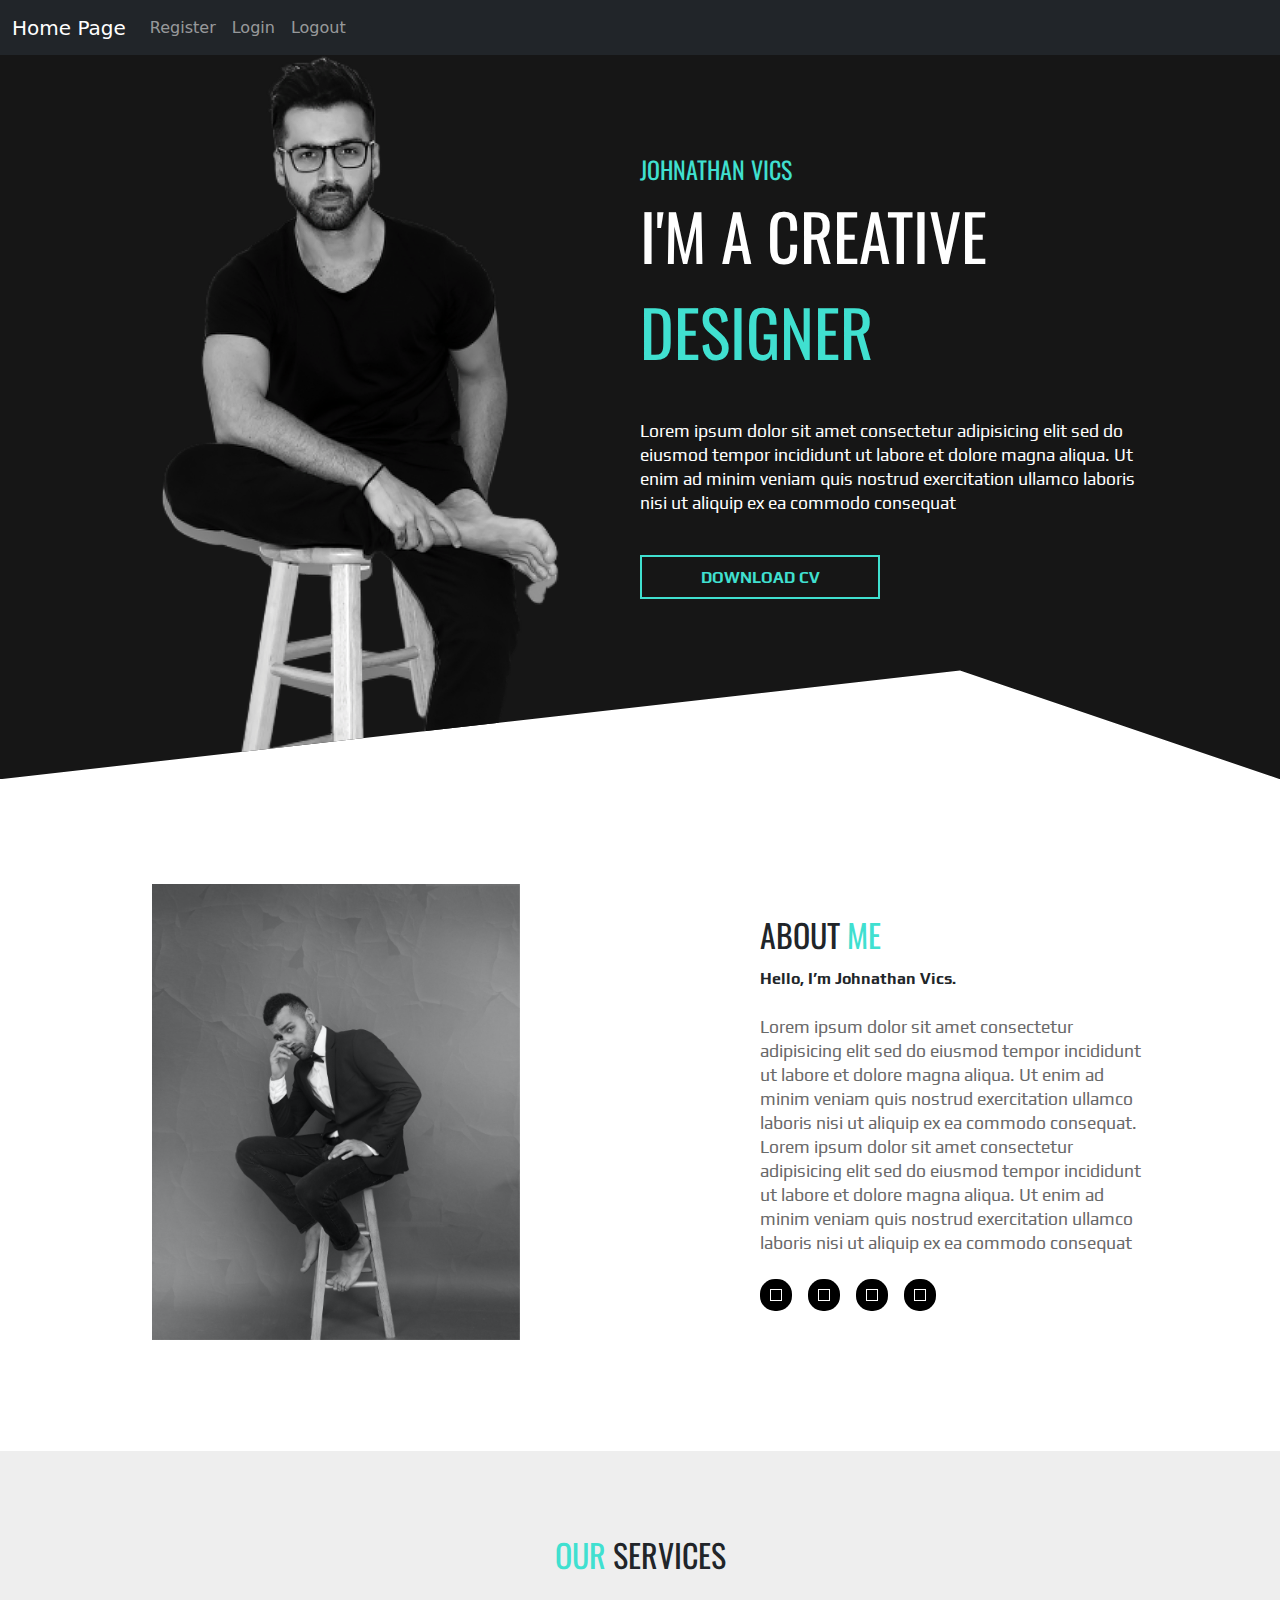
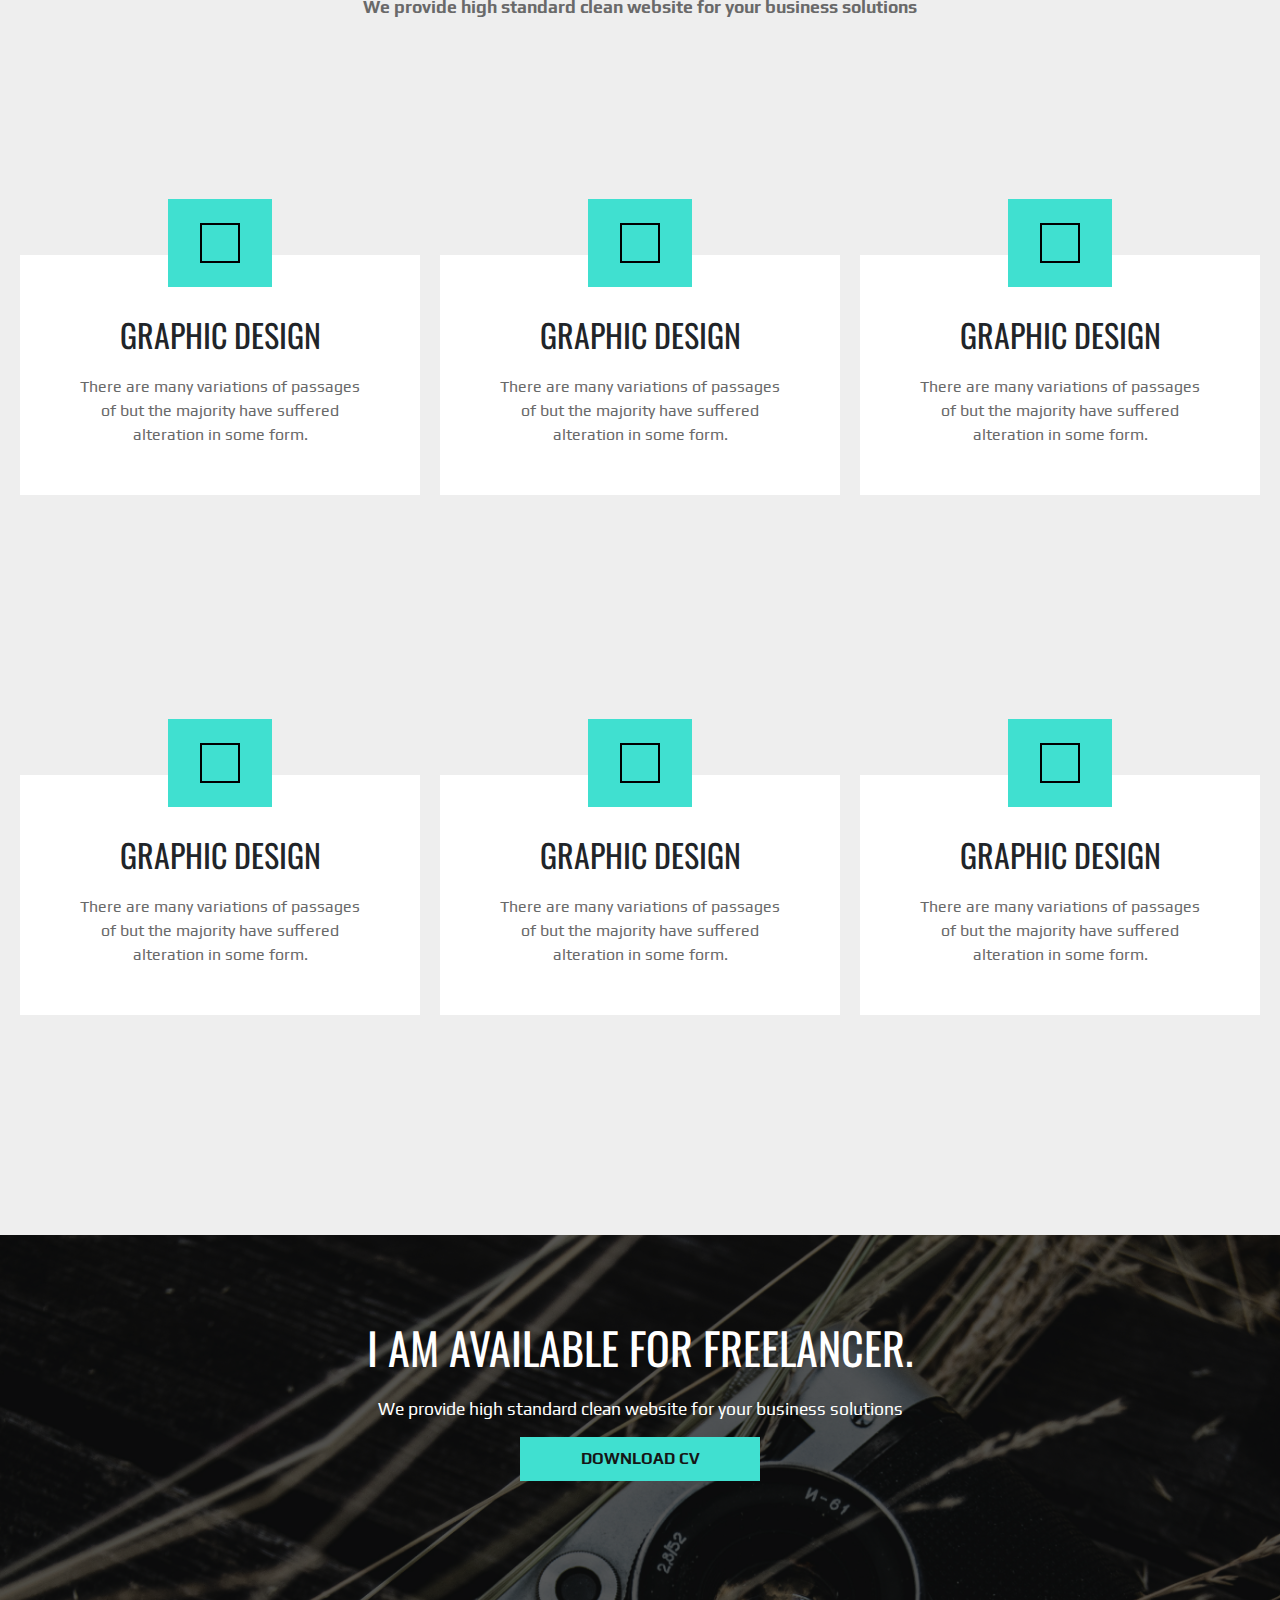
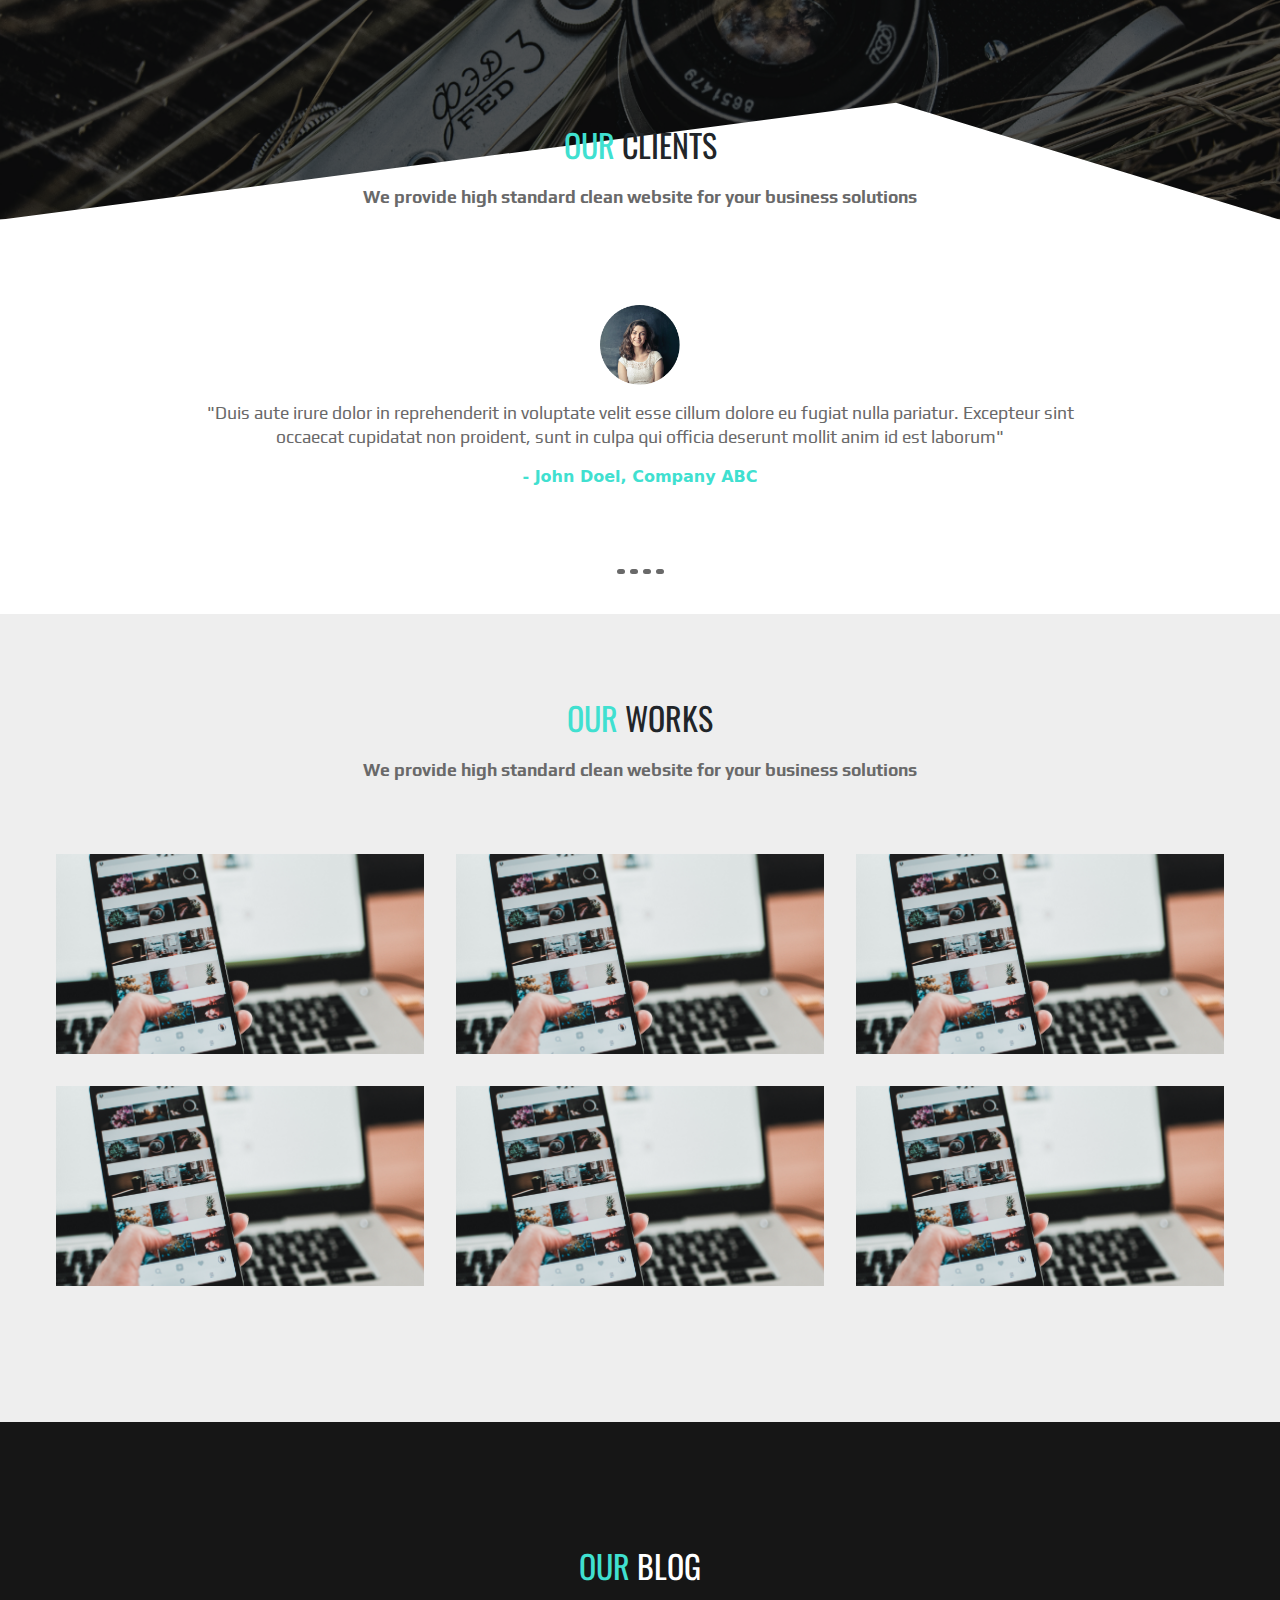
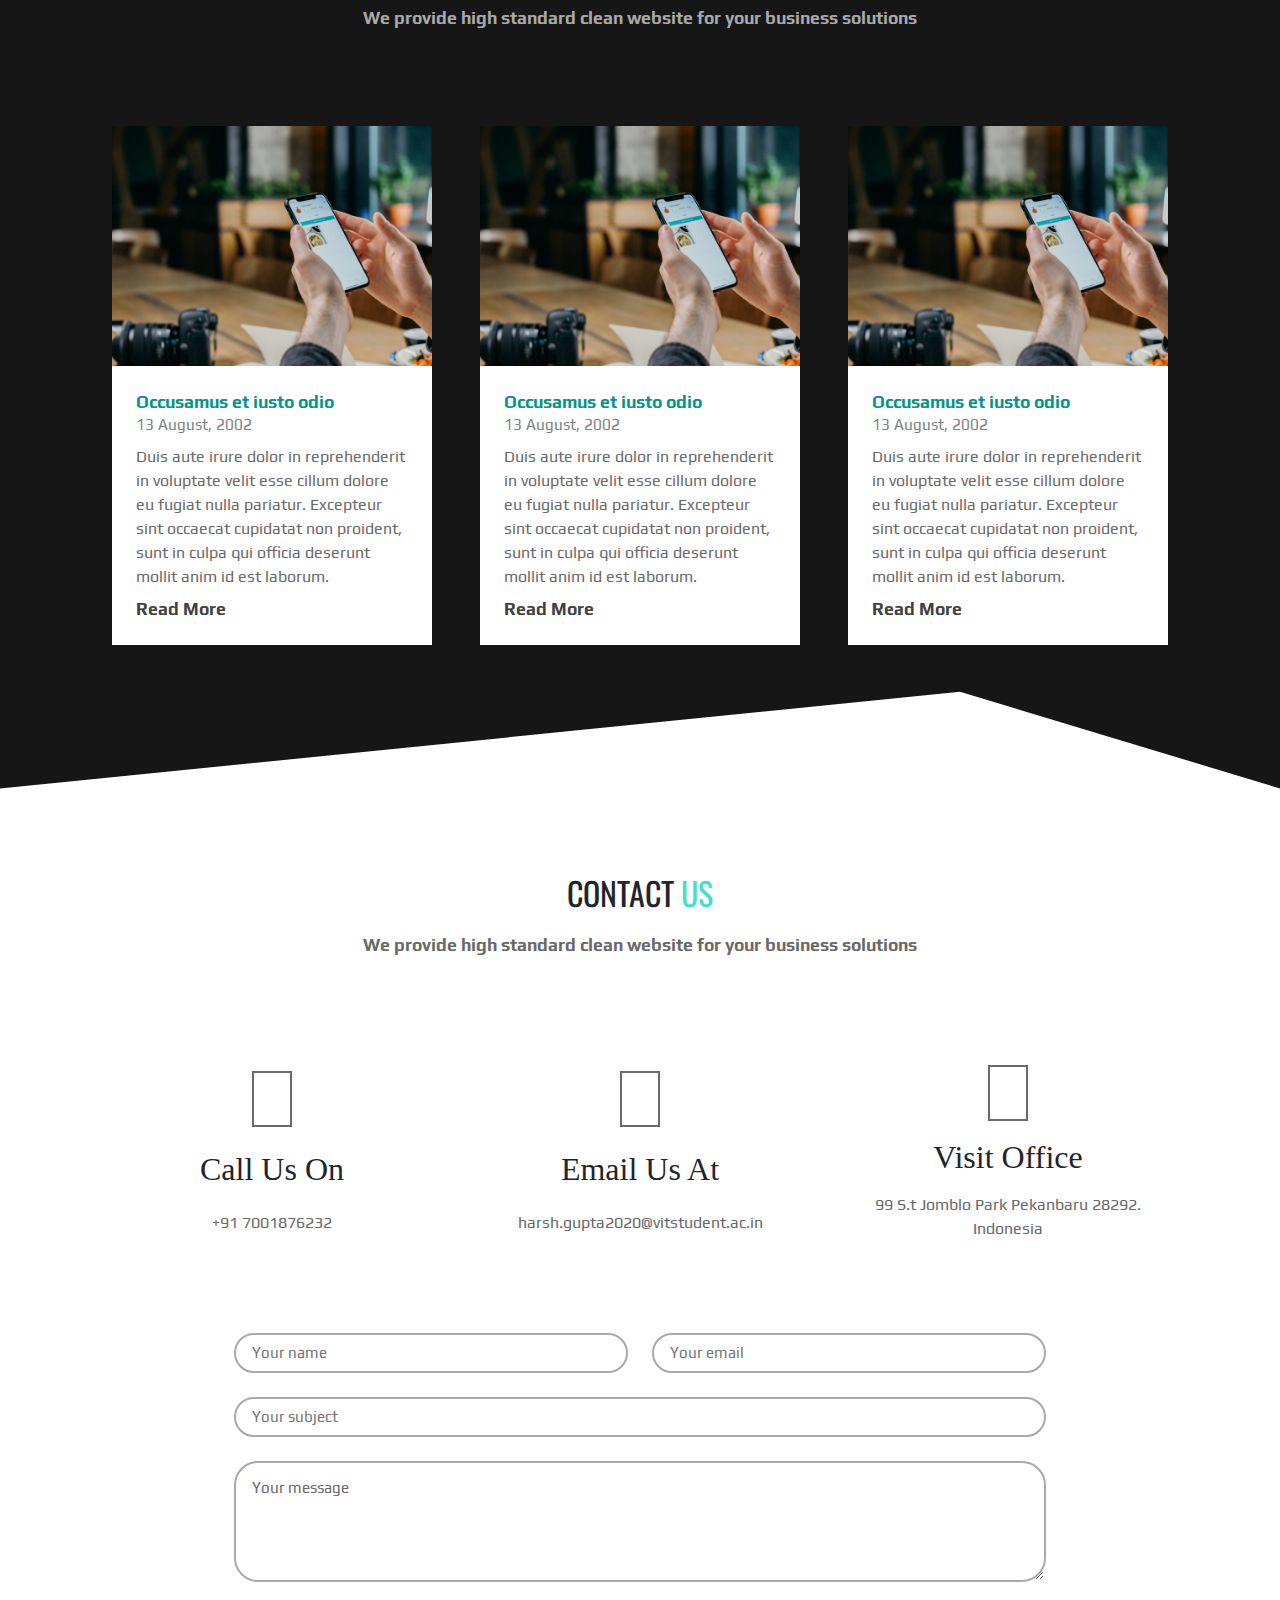
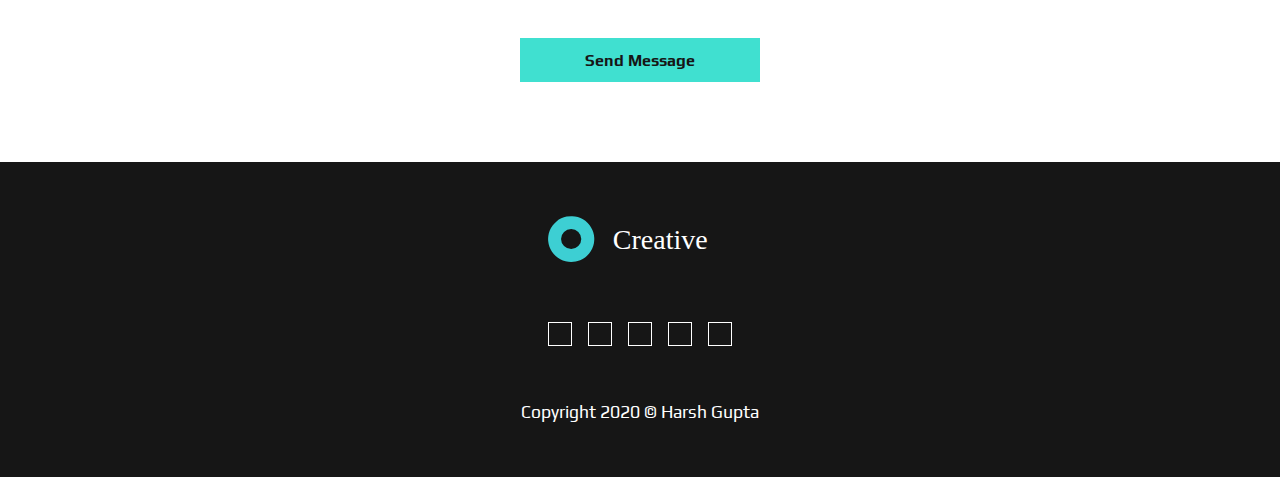
<file: index.html>
<!DOCTYPE html>
<html lang="en">

<head>
    <meta charset="UTF-8">
    <meta http-equiv="X-UA-Compatible" content="IE=edge">
    <meta name="viewport" content="width=device-width, initial-scale=1.0">
    <title>Home</title>

    <script src="https://cdn.jsdelivr.net/npm/bootstrap@5.2.0/dist/js/bootstrap.bundle.min.js"
        integrity="sha384-A3rJD856KowSb7dwlZdYEkO39Gagi7vIsF0jrRAoQmDKKtQBHUuLZ9AsSv4jD4Xa"
        crossorigin="anonymous"> defer</script>

    <link rel="stylesheet" href="https://cdnjs.cloudflare.com/ajax/libs/font-awesome/4.7.0/css/font-awesome.min.css">
    <link rel="preconnect" href="https://fonts.googleapis.com">
    <link rel="preconnect" href="https://fonts.gstatic.com" crossorigin>
    <link
        href="https://fonts.googleapis.com/css2?family=Cardo:ital,wght@0,400;0,700;1,400&family=Oswald:wght@200;300;400;500;600;700&family=Play:wght@400;700&family=Roboto:ital,wght@0,100;0,300;0,400;0,700;0,900;1,100;1,300;1,400;1,500;1,700;1,900&display=swap"
        rel="stylesheet">

    <link rel="stylesheet" href="style.css">
    <link rel="stylesheet" href="navbar.css">
</head>

<body>
    <nav class="navbar navbar-expand-lg navbar-dark bg-dark">
        <div class="container-fluid">
            <a class="navbar-brand" href="index.html">Home Page</a>
            <button class="navbar-toggler" type="button" data-bs-toggle="collapse"
                data-bs-target="#navbarSupportedContent" aria-controls="navbarSupportedContent" aria-expanded="false"
                aria-label="Toggle navigation">
                <span class="navbar-toggler-icon"></span>
            </button>
            <div class="collapse navbar-collapse" id="navbarSupportedContent">
                <ul class="navbar-nav me-auto mb-2 mb-lg-0">
                    <li class="nav-item">
                        <a class="nav-link" href="register.html">Register</a>
                    </li>
                    <li class="nav-item">
                        <a class="nav-link" href="login.html">Login</a>
                    </li>
                    <li class="nav-item">
                        <a class="nav-link" href="logout.html">Logout</a>
                    </li>
                </ul>
            </div>
        </div>
    </nav>

    <section class="main">
        <div class="brand-img">
            <img src="./images/man.png" alt="">
        </div>
        <div class="main-content">
            <h2>Johnathan Vics</h2>
            <h1>I'm a Creative <span>Designer</span></h1>
            <p>Lorem ipsum dolor sit amet consectetur adipisicing elit sed do eiusmod tempor incididunt ut labore et
                dolore magna aliqua. Ut enim ad minim veniam quis nostrud exercitation ullamco laboris nisi ut
                aliquip
                ex ea commodo consequat</p>
            <button>DOWNLOAD CV</button>
        </div>
    </section>

    <section class="about">
        <div class="about-img">
            <img src="./images/man-2.png" alt="">
        </div>
        <div class="about-content">
            <h1>About <span>Me</span></h1>
            <div>Hello, I’m Johnathan Vics.</div>
            <p>Lorem ipsum dolor sit amet consectetur adipisicing elit sed do eiusmod tempor incididunt ut labore et
                dolore magna aliqua. Ut enim ad minim veniam quis nostrud exercitation ullamco laboris nisi ut
                aliquip
                ex ea commodo consequat. Lorem ipsum dolor sit amet consectetur adipisicing elit sed do eiusmod
                tempor
                incididunt ut labore et dolore magna aliqua. Ut enim ad minim veniam quis nostrud exercitation
                ullamco
                laboris nisi ut aliquip ex ea commodo consequat</p>
            <div class="icons">
                <div class="round-icon">
                    <div class="square"></div>
                </div>
                <div class="round-icon">
                    <div class="square"></div>
                </div>
                <div class="round-icon">
                    <div class="square"></div>
                </div>
                <div class="round-icon">
                    <div class="square"></div>
                </div>
            </div>
        </div>
    </section>

    <section class="services">
        <h1><span>Our </span>Services</h1>
        <div class="subheading">We provide high standard clean website for your business solutions</div>
        <div class="cards">
            <div class="card">
                <div class="card-square">
                    <div class="inner-square"></div>
                </div>
                <h1>Graphic Design</h1>
                <p>There are many variations of passages of but the majority have suffered alteration in some form.
                </p>
            </div>
            <div class="card">
                <div class="card-square">
                    <div class="inner-square"></div>
                </div>
                <h1>Graphic Design</h1>
                <p>There are many variations of passages of but the majority have suffered alteration in some form.
                </p>
            </div>
            <div class="card">
                <div class="card-square">
                    <div class="inner-square"></div>
                </div>
                <h1>Graphic Design</h1>
                <p>There are many variations of passages of but the majority have suffered alteration in some form.
                </p>
            </div>
            <div class="card">
                <div class="card-square">
                    <div class="inner-square"></div>
                </div>
                <h1>Graphic Design</h1>
                <p>There are many variations of passages of but the majority have suffered alteration in some form.
                </p>
            </div>
            <div class="card">
                <div class="card-square">
                    <div class="inner-square"></div>
                </div>
                <h1>Graphic Design</h1>
                <p>There are many variations of passages of but the majority have suffered alteration in some form.
                </p>
            </div>
            <div class="card">
                <div class="card-square">
                    <div class="inner-square"></div>
                </div>
                <h1>Graphic Design</h1>
                <p>There are many variations of passages of but the majority have suffered alteration in some form.
                </p>
            </div>
        </div>
    </section>

    <section class="freelancer">
        <h1>I Am Available For Freelancer.</h1>
        <div class="subheading">We provide high standard clean website for your business solutions</div
            class="subheading">
        <button>DOWNLOAD CV</button>
    </section>

    <section class="client-section">
        <h1><span>Our</span> Clients</h1>
        <div class="subheading">We provide high standard clean website for your business solutions</div>
        <div class="clients">
            <div class="client" id="client1">
                <div class="client-logo"></div>
                <div class="subheading">"Duis aute irure dolor in reprehenderit in voluptate velit esse cillum
                    dolore eu
                    fugiat nulla
                    pariatur. Excepteur sint occaecat cupidatat non proident, sunt in culpa qui officia deserunt
                    mollit anim id est laborum"</div>
                <div class="author">
                    - John Doel, Company ABC
                </div>
            </div>
            <div class="client" id="client2">
                <div class="client-logo"></div>
                <div class="subheading">"Duis aute irure dolor in reprehenderit in voluptate velit esse cillum
                    dolore eu
                    fugiat nulla
                    pariatur. Excepteur sint occaecat cupidatat non proident, sunt in culpa qui officia deserunt
                    mollit anim id est laborum"</div>
                <div class="author">
                    - John Doel, Company ABC
                </div>
            </div>
            <div class="client" id="client3">
                <div class="client-logo"></div>
                <div class="subheading">"Duis aute irure dolor in reprehenderit in voluptate velit esse cillum
                    dolore eu
                    fugiat nulla
                    pariatur. Excepteur sint occaecat cupidatat non proident, sunt in culpa qui officia deserunt
                    mollit anim id est laborum"</div>
                <div class="author">
                    - John Doel, Company ABC
                </div>
            </div>
            <div class="client" id="client4">
                <div class="client-logo"></div>
                <div class="subheading">"Duis aute irure dolor in reprehenderit in voluptate velit esse cillum
                    dolore eu
                    fugiat nulla
                    pariatur. Excepteur sint occaecat cupidatat non proident, sunt in culpa qui officia deserunt
                    mollit anim id est laborum"</div>
                <div class="author">
                    - John Doel, Company ABC
                </div>
            </div>
        </div>
        <div class="dots">
            <a href="#client1" class="dot"></a>
            <a href="#client2" class="dot"></a>
            <a href="#client3" class="dot"></a>
            <a href="#client4" class="dot"></a>
        </div>
    </section>

    <section class="works">
        <h1><span>Our </span>Works</h1>
        <div class="subheading">We provide high standard clean website for your business solutions</div>
        <div class="images">
            <div class="image">
                <div class="overlay">Category<div style="color: turquoise;">Web Development</div>
                </div>
            </div>
            <div class="image">
                <div class="overlay">Category<div style="color: turquoise;">Web Development</div>
                </div>
            </div>
            <div class="image">
                <div class="overlay">Category<div style="color: turquoise;">Web Development</div>
                </div>
            </div>
            <div class="image">
                <div class="overlay">Category<div style="color: turquoise;">Web Development</div>
                </div>
            </div>
            <div class="image">
                <div class="overlay">Category<div style="color: turquoise;">Web Development</div>
                </div>
            </div>
            <div class="image">
                <div class="overlay">Category<div style="color: turquoise;">Web Development</div>
                </div>
            </div>
        </div>
    </section>

    <section class="blog">
        <h1 style="color: white;"><span>Our</span> Blog</h1>
        <div class="subheading">We provide high standard clean website for your business solutions</div>
        <div class="blog-cards">
            <div class="blog-card">
                <div class="card-img"></div>
                <div class="card-content">
                    <div class="title">Occusamus et iusto odio</div>
                    <div class="date">13 August, 2002</div>
                    <p>Duis aute irure dolor in reprehenderit in voluptate velit esse cillum dolore eu fugiat nulla
                        pariatur. Excepteur sint occaecat cupidatat non proident, sunt in culpa qui officia deserunt
                        mollit anim id est laborum.</p>
                    <div class="read-more">Read More</div>
                </div>
            </div>
            <div class="blog-card">
                <div class="card-img"></div>
                <div class="card-content">
                    <div class="title">Occusamus et iusto odio</div>
                    <div class="date">13 August, 2002</div>
                    <p>Duis aute irure dolor in reprehenderit in voluptate velit esse cillum dolore eu fugiat nulla
                        pariatur. Excepteur sint occaecat cupidatat non proident, sunt in culpa qui officia deserunt
                        mollit anim id est laborum.</p>
                    <div class="read-more">Read More</div>
                </div>
            </div>
            <div class="blog-card">
                <div class="card-img"></div>
                <div class="card-content">
                    <div class="title">Occusamus et iusto odio</div>
                    <div class="date">13 August, 2002</div>
                    <p>Duis aute irure dolor in reprehenderit in voluptate velit esse cillum dolore eu fugiat nulla
                        pariatur. Excepteur sint occaecat cupidatat non proident, sunt in culpa qui officia deserunt
                        mollit anim id est laborum.</p>
                    <div class="read-more">Read More</div>
                </div>
            </div>
        </div>
    </section>

    <section class="contact">
        <h1>Contact <span>Us</span></h1>
        <div class="subheading">We provide high standard clean website for your business solutions</div>
        <div class="contact-cards">
            <div class="contact-card">
                <div class="contact-square"></div>
                <h1>Call Us On</h1>
                <div class="contact-info">+91 7001876232</div>
            </div>
            <div class="contact-card">
                <div class="contact-square"></div>
                <h1>Email Us At</h1>
                <div class="contact-info">harsh.gupta2020@vitstudent.ac.in</div>
            </div>
            <div class="contact-card">
                <div class="contact-square"></div>
                <h1>Visit Office</h1>
                <div class="contact-info">99 S.t Jomblo Park Pekanbaru 28292. Indonesia</div>
            </div>
        </div>
        <div class="fields">
            <input type="text" class="contact-field" placeholder="Your name">
            <input type="email" class="contact-field" placeholder="Your email">
            <input type="text" class="contact-field" placeholder="Your subject">
            <textarea name="" id="message" cols="30" rows="5">Your message</textarea>
        </div>

        <button>Send Message</button>
    </section>

    <footer>
        <div class="logo"><img src="./images/logo.svg" alt=""></div>
        <div class="squares">
            <div class="footer-square"></div>
            <div class="footer-square"></div>
            <div class="footer-square"></div>
            <div class="footer-square"></div>
            <div class="footer-square"></div>
        </div>
        <div class="copy">Copyright 2020 &copy; Harsh Gupta</div>
    </footer>


</body>

</html>
</file>
<file: style.css>
* {
  padding: 0;
  margin: 0;
  box-sizing: border-box;
  -webkit-tap-highlight-color: transparent;
}

h1,
h2,
h3,
h4,
h5,
h6 {
  font-family: "Oswald", sans-serif;
  text-transform: uppercase;
  font-weight: normal;
}

span {
  color: turquoise;
}

.main {
  display: grid;
  grid-template-columns: repeat(2, 1fr);
  background-color: #161616;
  position: relative;
  bottom: 1px;

  clip-path: polygon(50% 0%, 100% 0%, 100% 100%, 75% 85%, 0% 100%, 0% 0%);
}

.brand-img {
  display: flex;
  justify-content: flex-end;
  margin-right: 5rem;
}

.brand-img img {
  width: 25rem;
}

.main-content {
  width: 80%;
  color: white;
  display: flex;
  flex-direction: column;
  justify-content: flex-start;
  padding-top: 15%;
}

.main-content h2 {
  color: turquoise;
  font-size: 1.5rem;
}

.main-content h1 {
  font-size: 4rem;
}

.main-content p {
  padding: 2.5rem 0;
  font-family: "Play", sans-serif;
  font-size: 1.1rem;
  line-height: 1.5rem;
}

.main-content button {
  width: 15rem;
  height: 2.75rem;

  border: 2px solid turquoise;
  outline: none;
  background-color: transparent;
  color: turquoise;
  font-family: "Play", sans-serif;
  font-size: 1rem;
  font-weight: bold;
  cursor: pointer;

  transition: 0.35s ease-in-out;
}

.main-content button:hover {
  background-color: turquoise;
  color: #161616;
}

@media screen and (max-width: 935px) {
  .main {
    grid-template-rows: repeat(2, 1fr);
    grid-template-columns: 1fr;
    padding-top: 2.5rem;

    clip-path: polygon(50% 0%, 100% 0%, 100% 100%, 75% 90%, 0% 100%, 0% 0%);
  }

  .brand-img {
    justify-content: center;
    margin: 0;
  }

  .brand-img img {
    width: 20rem;
  }

  .main-content {
    width: 100%;
    justify-content: center;
    align-items: center;
    padding: 1rem;
  }

  .main-content h1 {
    text-align: center;
  }

  .main-content p {
    text-align: center;
  }
}

@media screen and (max-width: 650px) {
  .main {
    clip-path: none;
  }
}

.about {
  display: grid;
  grid-template-columns: repeat(2, 1fr);
  grid-column-gap: 15rem;
  align-items: center;
  padding: 6.5rem 0;
}

.about-img {
  justify-self: end;
}

.about-img img {
  width: 23rem;
}

@media screen and (max-width: 375px) {
  .about-img img {
    width: 20rem;
  }
}

.about-content {
  justify-self: start;
  width: 75%;
}

.about-content > div {
  font-family: "Play", sans-serif;
  font-weight: bold;
  padding: 0.5rem 0;
}

.about-content p {
  font-family: "Play", sans-serif;
  font-size: 1.1rem;
  line-height: 1.5rem;
  color: dimgray;
  padding: 1rem 0;
}

.icons {
  display: flex;
}

.round-icon {
  width: 2rem;
  height: 2rem;
  margin-right: 1rem;
  border-radius: 15px;
  background-color: black;

  display: flex;
  justify-content: center;
  align-items: center;
  cursor: pointer;
  transition: 0.5s;
}

.square {
  width: 0.75rem;
  height: 0.75rem;
  border: 1.5px solid white;
}

.round-icon:hover {
  background-color: turquoise;
}

@media screen and (max-width: 990px) {
  .about {
    grid-template-rows: repeat(2, 1fr);
    grid-template-columns: 1fr;
  }

  .about-img {
    justify-self: center;
  }

  .about-content {
    justify-self: center;
  }
}

.services {
  background-color: #eeeeee;
  padding: 5rem 0;
}

.services > h1 {
  text-align: center;
}

.subheading {
  text-align: center;
  padding: 1rem 0;
  font-family: "Play", sans-serif;
  font-size: 1.1rem;
  line-height: 1.5rem;
  font-weight: bold;
  color: dimgray;
}

.card {
  width: 25rem;
  height: 15rem;
  background-color: white;
  display: flex;
  flex-direction: column;
  justify-content: center;
  text-align: center;
  align-items: center;

  cursor: pointer;
  transition: 0.5s;
}

.card h1 {
  position: relative;
  bottom: 2rem;
  transition: 0.5s;
}

.card p {
  padding: 1rem 3.5rem;
  font-family: "Play", sans-serif;
  font-size: 1rem;
  line-height: 1.5rem;
  color: dimgray;
  position: relative;
  bottom: 2rem;
  transition: 0.5s;
}

.card-square {
  width: 6.5rem;
  height: 6.5rem;
  background-color: turquoise;
  position: relative;
  bottom: 3.5rem;
  display: flex;
  justify-content: center;
  align-items: center;
}

.inner-square {
  width: 2.5rem;
  height: 2.5rem;
  border: 2px solid black;
}

.card:hover {
  background-color: black;
}

.card:hover h1 {
  color: white;
}

.card:hover p {
  color: darkgray;
}

.cards {
  display: flex;
  flex-wrap: wrap;
  justify-content: space-evenly;
  align-items: center;
  height: 45rem;
}

@media screen and (max-width: 1300px) {
  .cards {
    margin-top: 5rem;
    height: 65rem;
  }
}

@media screen and (max-width: 885px) {
  .cards {
    height: 130rem;
  }
}

.freelancer {
  position: relative;
  color: white;
  text-align: center;
  display: flex;
  flex-direction: column;
  align-items: center;
  padding: 5rem 0;
}

.freelancer::before {
  content: "";
  position: absolute;
  top: 0;
  left: 0;
  background: url("./images/camera.png") center center/cover;
  width: 100%;
  height: 65vh;
  z-index: -1;
  filter: brightness(0.35);
  clip-path: polygon(50% 0%, 100% 0%, 100% 100%, 70% 80%, 0% 100%, 0% 0%);
}

.freelancer h1 {
  font-size: 2.75rem;
}

.freelancer > .subheading {
  color: white;
  font-weight: normal;
}

.freelancer button {
  width: 15rem;
  height: 2.75rem;

  border: 2px solid turquoise;
  outline: none;
  background-color: turquoise;
  color: #161616;
  font-family: "Play", sans-serif;
  font-size: 1rem;
  font-weight: bold;
  cursor: pointer;

  transition: 0.35s ease-in-out;
}

.freelancer button:hover {
  background-color: transparent;
  color: turquoise;
}

@media screen and (max-width: 700px) {
  .freelancer::before {
    clip-path: none;
  }
  .freelancer {
    padding: 5rem 1rem;
  }
}

.client-section {
  margin-top: 7.5rem;
  padding: 2.5rem 1rem;
  text-align: center;
}

.clients {
  width: 75%;
  margin: 5rem auto;
  display: flex;
  overflow-x: scroll;
  scroll-behavior: smooth;

  -ms-overflow-style: none;
  scrollbar-width: none;
}

.clients::-webkit-scrollbar {
  display: none;
}

.client {
  min-width: 100%;
}

.client-logo {
  width: 5rem;
  height: 5rem;
  margin: 0 auto;
  border-radius: 2rem;
  background: url("./images/lady.png") center center/cover;
}

.client .subheading {
  font-weight: normal;
}

.dots {
  display: flex;
  justify-content: center;
}

.dot {
  width: 0.5rem;
  height: 5px;
  border-radius: 5px;
  background-color: dimgray;
  margin: 0 2.5px;
  cursor: pointer;
  transition: 0.25s;
}

.author {
  font-weight: bold;
  color: turquoise;
}

.works {
  background-color: #eeeeee;
  padding: 5rem 1rem;
  text-align: center;
}

.images {
  display: flex;
  flex-wrap: wrap;
  justify-content: center;
  align-items: center;
  padding: 2.5rem 0;
}

.image {
  position: relative;
  width: 23rem;
  height: 12.5rem;
  margin: 1rem;
  background: url("./images/ph-1.png") no-repeat center center/cover;
  cursor: pointer;
}

.overlay {
  opacity: 0;
  width: 100%;
  height: 100%;
  background-color: rgba(16, 16, 16, 0.85);
  color: white;
  display: flex;
  flex-direction: column;
  justify-content: center;
  align-items: center;
  font-family: "Play", sans-serif;
  font-size: 1.1rem;
  line-height: 1.5rem;
  transition: 0.35s;
}

.image:hover .overlay {
  opacity: 1;
}

.blog {
  background-color: #161616;
  padding: 7.5rem 1rem;
  text-align: center;
  clip-path: polygon(50% 0%, 100% 0%, 100% 100%, 75% 90%, 0% 100%, 0% 0%);
}

.blog .subheading {
  color: darkgray;
}

.blog-card {
  width: 20rem;
  margin: 1.5rem;
  background-color: white;
  font-family: "Play", sans-serif;
  text-align: left;
}

.card-img {
  width: 100%;
  height: 15rem;
  background: url("./images/article-ph-1.png");
}

.card-content {
  display: flex;
  flex-direction: column;
  padding: 1.5rem;
}

.title,
.read-more {
  font-size: 1.1rem;
  line-height: 1.5rem;
  font-weight: bold;
  transition: 0.35s;
  color: #009688;
}

.date {
  font-size: 0.95rem;
  color: gray;
}

.blog-card p {
  color: dimgray;
  padding: 0.5rem 0;
  font-size: 1rem;
  line-height: 1.5rem;
}

.read-more {
  color: #424242;
  width: fit-content;
}

.title:hover,
.read-more:hover {
  color: turquoise;
  cursor: pointer;
}

.blog-cards {
  display: flex;
  flex-wrap: wrap;
  justify-content: center;
  align-items: center;
  margin-top: 3.5rem;
}

@media screen and (max-width: 1140px) {
  .blog {
    clip-path: none;
  }
}

@media screen and (max-width: 410px) {
  .blog-card {
    margin: 1.5rem 0;
  }
}

.contact {
  padding: 5rem 1rem;
  text-align: center;
}

.contact-card {
  width: 20rem;
  height: 12.5rem;
  display: flex;
  flex-direction: column;
  justify-content: space-evenly;
  align-items: center;
  margin: 1.5rem;
  cursor: pointer;
  transition: 0.35s;
}

.contact-card:hover {
  box-shadow: 0 0 15px darkgray;
}

.contact-card h1 {
  font-family: Georgia, "Times New Roman", Times, serif;
  text-transform: none;
}

.contact-info {
  color: dimgray;
  font-family: "Play", sans-serif;
}

.contact-square {
  width: 2.5rem;
  height: 3.5rem;
  border: 2px solid dimgray;
}

.contact-cards {
  display: flex;
  flex-wrap: wrap;
  justify-content: center;
  align-items: center;
  margin-top: 3.5rem;
}

.fields {
  display: grid;
  grid-template-columns: repeat(2, 1fr);
  grid-template-rows: repeat(2, 1fr) 3fr;
  grid-gap: 1.5rem;
  width: 65%;
  margin: 3.5rem auto;
}

.contact-field:nth-child(3) {
  grid-column: 1/3;
}

.contact-field {
  height: 2.5rem;
  border: none;
  outline: none;
  border: 2px solid darkgray;
  border-radius: 1.5rem;
  padding: 0 1rem;
  font-family: "Play", sans-serif;
  font-size: 0.95rem;
  color: dimgray;
}

.contact-field:focus {
  border-color: transparent;
  box-shadow: 0 0 10px darkgray;
}

.fields textarea {
  grid-column: 1/3;
  border: none;
  outline: none;
  border: 2px solid darkgray;
  border-radius: 1.5rem;
  padding: 1rem;
  font-family: "Play", sans-serif;
  font-size: 0.95rem;
  color: dimgray;
}

textarea:focus {
  border-color: transparent;
  box-shadow: 0 0 10px darkgray;
}

.contact button {
  width: 15rem;
  height: 2.75rem;

  border: 2px solid turquoise;
  outline: none;
  background-color: turquoise;
  color: #161616;
  font-family: "Play", sans-serif;
  font-size: 1rem;
  font-weight: bold;
  cursor: pointer;

  transition: 0.35s ease-in-out;
}

.contact button:hover {
  color: turquoise;
  background-color: transparent;
}

@media screen and (max-width: 845px) {
  .fields {
    display: flex;
    flex-direction: column;
    width: 85%;
  }
}

footer {
  background-color: #161616;
  height: 35vh;
  display: flex;
  flex-direction: column;
  justify-content: space-evenly;
  align-items: center;
}

.squares {
  display: flex;
}

.footer-square {
  width: 1.5rem;
  height: 1.5rem;
  border: 1px solid white;
  margin: 0 0.5rem;
}

.copy {
  color: white;
  font-family: "Play", sans-serif;
  font-size: 1.1rem;
  line-height: 1.5rem;
}
</file>
<file: navbar.css>
:root {
  --bs-blue: #0d6efd;
  --bs-indigo: #6610f2;
  --bs-purple: #6f42c1;
  --bs-pink: #d63384;
  --bs-red: #dc3545;
  --bs-orange: #fd7e14;
  --bs-yellow: #ffc107;
  --bs-green: #198754;
  --bs-teal: #20c997;
  --bs-cyan: #0dcaf0;
  --bs-black: #000;
  --bs-white: #fff;
  --bs-gray: #6c757d;
  --bs-gray-dark: #343a40;
  --bs-gray-100: #f8f9fa;
  --bs-gray-200: #e9ecef;
  --bs-gray-300: #dee2e6;
  --bs-gray-400: #ced4da;
  --bs-gray-500: #adb5bd;
  --bs-gray-600: #6c757d;
  --bs-gray-700: #495057;
  --bs-gray-800: #343a40;
  --bs-gray-900: #212529;
  --bs-primary: #0d6efd;
  --bs-secondary: #6c757d;
  --bs-success: #198754;
  --bs-info: #0dcaf0;
  --bs-warning: #ffc107;
  --bs-danger: #dc3545;
  --bs-light: #f8f9fa;
  --bs-dark: #212529;
  --bs-primary-rgb: 13, 110, 253;
  --bs-secondary-rgb: 108, 117, 125;
  --bs-success-rgb: 25, 135, 84;
  --bs-info-rgb: 13, 202, 240;
  --bs-warning-rgb: 255, 193, 7;
  --bs-danger-rgb: 220, 53, 69;
  --bs-light-rgb: 248, 249, 250;
  --bs-dark-rgb: 33, 37, 41;
  --bs-white-rgb: 255, 255, 255;
  --bs-black-rgb: 0, 0, 0;
  --bs-body-color-rgb: 33, 37, 41;
  --bs-body-bg-rgb: 255, 255, 255;
  --bs-font-sans-serif: system-ui, -apple-system, "Segoe UI", Roboto,
    "Helvetica Neue", "Noto Sans", "Liberation Sans", Arial, sans-serif,
    "Apple Color Emoji", "Segoe UI Emoji", "Segoe UI Symbol", "Noto Color Emoji";
  --bs-font-monospace: SFMono-Regular, Menlo, Monaco, Consolas,
    "Liberation Mono", "Courier New", monospace;
  --bs-gradient: linear-gradient(
    180deg,
    rgba(255, 255, 255, 0.15),
    rgba(255, 255, 255, 0)
  );
  --bs-body-font-family: var(--bs-font-sans-serif);
  --bs-body-font-size: 1rem;
  --bs-body-font-weight: 400;
  --bs-body-line-height: 1.5;
  --bs-body-color: #212529;
  --bs-body-bg: #fff;
  --bs-border-width: 1px;
  --bs-border-style: solid;
  --bs-border-color: #dee2e6;
  --bs-border-color-translucent: rgba(0, 0, 0, 0.175);
  --bs-border-radius: 0.375rem;
  --bs-border-radius-sm: 0.25rem;
  --bs-border-radius-lg: 0.5rem;
  --bs-border-radius-xl: 1rem;
  --bs-border-radius-2xl: 2rem;
  --bs-border-radius-pill: 50rem;
  --bs-link-color: #0d6efd;
  --bs-link-hover-color: #0a58ca;
  --bs-code-color: #d63384;
  --bs-highlight-bg: #fff3cd;
}
*,
::after,
::before {
  box-sizing: border-box;
}
@media (prefers-reduced-motion: no-preference) {
  :root {
    scroll-behavior: smooth;
  }
}
body {
  margin: 0;
  font-family: var(--bs-body-font-family);
  font-size: var(--bs-body-font-size);
  font-weight: var(--bs-body-font-weight);
  line-height: var(--bs-body-line-height);
  color: var(--bs-body-color);
  text-align: var(--bs-body-text-align);
  background-color: var(--bs-body-bg);
  -webkit-text-size-adjust: 100%;
  -webkit-tap-highlight-color: transparent;
}

.nav {
  --bs-nav-link-padding-x: 1rem;
  --bs-nav-link-padding-y: 0.5rem;
  --bs-nav-link-font-weight: ;
  --bs-nav-link-color: var(--bs-link-color);
  --bs-nav-link-hover-color: var(--bs-link-hover-color);
  --bs-nav-link-disabled-color: #6c757d;
  display: flex;
  flex-wrap: wrap;
  padding-left: 0;
  margin-bottom: 0;
  list-style: none;
}
.nav-link {
  display: block;
  padding: var(--bs-nav-link-padding-y) var(--bs-nav-link-padding-x);
  font-size: var(--bs-nav-link-font-size);
  font-weight: var(--bs-nav-link-font-weight);
  color: var(--bs-nav-link-color);
  text-decoration: none;
  transition: color 0.15s ease-in-out, background-color 0.15s ease-in-out,
    border-color 0.15s ease-in-out;
}
@media (prefers-reduced-motion: reduce) {
  .nav-link {
    transition: none;
  }
}
.nav-link:focus,
.nav-link:hover {
  color: var(--bs-nav-link-hover-color);
}
.nav-link.disabled {
  color: var(--bs-nav-link-disabled-color);
  pointer-events: none;
  cursor: default;
}
.nav-tabs {
  --bs-nav-tabs-border-width: 1px;
  --bs-nav-tabs-border-color: #dee2e6;
  --bs-nav-tabs-border-radius: 0.375rem;
  --bs-nav-tabs-link-hover-border-color: #e9ecef #e9ecef #dee2e6;
  --bs-nav-tabs-link-active-color: #495057;
  --bs-nav-tabs-link-active-bg: #fff;
  --bs-nav-tabs-link-active-border-color: #dee2e6 #dee2e6 #fff;
  border-bottom: var(--bs-nav-tabs-border-width) solid
    var(--bs-nav-tabs-border-color);
}
.nav-tabs .nav-link {
  margin-bottom: calc(var(--bs-nav-tabs-border-width) * -1);
  background: 0 0;
  border: var(--bs-nav-tabs-border-width) solid transparent;
  border-top-left-radius: var(--bs-nav-tabs-border-radius);
  border-top-right-radius: var(--bs-nav-tabs-border-radius);
}
.nav-tabs .nav-link:focus,
.nav-tabs .nav-link:hover {
  isolation: isolate;
  border-color: var(--bs-nav-tabs-link-hover-border-color);
}
.nav-tabs .nav-link.disabled,
.nav-tabs .nav-link:disabled {
  color: var(--bs-nav-link-disabled-color);
  background-color: transparent;
  border-color: transparent;
}
.nav-tabs .nav-item.show .nav-link,
.nav-tabs .nav-link.active {
  color: var(--bs-nav-tabs-link-active-color);
  background-color: var(--bs-nav-tabs-link-active-bg);
  border-color: var(--bs-nav-tabs-link-active-border-color);
}
.nav-tabs .dropdown-menu {
  margin-top: calc(var(--bs-nav-tabs-border-width) * -1);
  border-top-left-radius: 0;
  border-top-right-radius: 0;
}
.nav-pills {
  --bs-nav-pills-border-radius: 0.375rem;
  --bs-nav-pills-link-active-color: #fff;
  --bs-nav-pills-link-active-bg: #0d6efd;
}
.nav-pills .nav-link {
  background: 0 0;
  border: 0;
  border-radius: var(--bs-nav-pills-border-radius);
}
.nav-pills .nav-link:disabled {
  color: var(--bs-nav-link-disabled-color);
  background-color: transparent;
  border-color: transparent;
}
.nav-pills .nav-link.active,
.nav-pills .show > .nav-link {
  color: var(--bs-nav-pills-link-active-color);
  background-color: var(--bs-nav-pills-link-active-bg);
}
.nav-fill .nav-item,
.nav-fill > .nav-link {
  flex: 1 1 auto;
  text-align: center;
}
.nav-justified .nav-item,
.nav-justified > .nav-link {
  flex-basis: 0;
  flex-grow: 1;
  text-align: center;
}
.nav-fill .nav-item .nav-link,
.nav-justified .nav-item .nav-link {
  width: 100%;
}
.tab-content > .tab-pane {
  display: none;
}
.tab-content > .active {
  display: block;
}
.navbar {
  --bs-navbar-padding-x: 0;
  --bs-navbar-padding-y: 0.5rem;
  --bs-navbar-color: rgba(0, 0, 0, 0.55);
  --bs-navbar-hover-color: rgba(0, 0, 0, 0.7);
  --bs-navbar-disabled-color: rgba(0, 0, 0, 0.3);
  --bs-navbar-active-color: rgba(0, 0, 0, 0.9);
  --bs-navbar-brand-padding-y: 0.3125rem;
  --bs-navbar-brand-margin-end: 1rem;
  --bs-navbar-brand-font-size: 1.25rem;
  --bs-navbar-brand-color: rgba(0, 0, 0, 0.9);
  --bs-navbar-brand-hover-color: rgba(0, 0, 0, 0.9);
  --bs-navbar-nav-link-padding-x: 0.5rem;
  --bs-navbar-toggler-padding-y: 0.25rem;
  --bs-navbar-toggler-padding-x: 0.75rem;
  --bs-navbar-toggler-font-size: 1.25rem;
  --bs-navbar-toggler-icon-bg: url("data:image/svg+xml,%3csvg xmlns='http://www.w3.org/2000/svg' viewBox='0 0 30 30'%3e%3cpath stroke='rgba%280, 0, 0, 0.55%29' stroke-linecap='round' stroke-miterlimit='10' stroke-width='2' d='M4 7h22M4 15h22M4 23h22'/%3e%3c/svg%3e");
  --bs-navbar-toggler-border-color: rgba(0, 0, 0, 0.1);
  --bs-navbar-toggler-border-radius: 0.375rem;
  --bs-navbar-toggler-focus-width: 0.25rem;
  --bs-navbar-toggler-transition: box-shadow 0.15s ease-in-out;
  position: relative;
  display: flex;
  flex-wrap: wrap;
  align-items: center;
  justify-content: space-between;
  padding: var(--bs-navbar-padding-y) var(--bs-navbar-padding-x);
}
.navbar > .container,
.navbar > .container-fluid,
.navbar > .container-lg,
.navbar > .container-md,
.navbar > .container-sm,
.navbar > .container-xl,
.navbar > .container-xxl {
  display: flex;
  flex-wrap: inherit;
  align-items: center;
  justify-content: space-between;
}
.navbar-brand {
  padding-top: var(--bs-navbar-brand-padding-y);
  padding-bottom: var(--bs-navbar-brand-padding-y);
  margin-right: var(--bs-navbar-brand-margin-end);
  font-size: var(--bs-navbar-brand-font-size);
  color: var(--bs-navbar-brand-color);
  text-decoration: none;
  white-space: nowrap;
}
.navbar-brand:focus,
.navbar-brand:hover {
  color: var(--bs-navbar-brand-hover-color);
}
.navbar-nav {
  --bs-nav-link-padding-x: 0;
  --bs-nav-link-padding-y: 0.5rem;
  --bs-nav-link-font-weight: ;
  --bs-nav-link-color: var(--bs-navbar-color);
  --bs-nav-link-hover-color: var(--bs-navbar-hover-color);
  --bs-nav-link-disabled-color: var(--bs-navbar-disabled-color);
  display: flex;
  flex-direction: column;
  padding-left: 0;
  margin-bottom: 0;
  list-style: none;
}
.navbar-nav .nav-link.active,
.navbar-nav .show > .nav-link {
  color: var(--bs-navbar-active-color);
}
.navbar-nav .dropdown-menu {
  position: static;
}
.navbar-text {
  padding-top: 0.5rem;
  padding-bottom: 0.5rem;
  color: var(--bs-navbar-color);
}
.navbar-text a,
.navbar-text a:focus,
.navbar-text a:hover {
  color: var(--bs-navbar-active-color);
}
.navbar-collapse {
  flex-basis: 100%;
  flex-grow: 1;
  align-items: center;
}
.navbar-toggler {
  padding: var(--bs-navbar-toggler-padding-y) var(--bs-navbar-toggler-padding-x);
  font-size: var(--bs-navbar-toggler-font-size);
  line-height: 1;
  color: var(--bs-navbar-color);
  background-color: transparent;
  border: var(--bs-border-width) solid var(--bs-navbar-toggler-border-color);
  border-radius: var(--bs-navbar-toggler-border-radius);
  transition: var(--bs-navbar-toggler-transition);
}
@media (prefers-reduced-motion: reduce) {
  .navbar-toggler {
    transition: none;
  }
}
.navbar-toggler:hover {
  text-decoration: none;
}
.navbar-toggler:focus {
  text-decoration: none;
  outline: 0;
  box-shadow: 0 0 0 var(--bs-navbar-toggler-focus-width);
}
.navbar-toggler-icon {
  display: inline-block;
  width: 1.5em;
  height: 1.5em;
  vertical-align: middle;
  background-image: var(--bs-navbar-toggler-icon-bg);
  background-repeat: no-repeat;
  background-position: center;
  background-size: 100%;
}
.navbar-nav-scroll {
  max-height: var(--bs-scroll-height, 75vh);
  overflow-y: auto;
}
@media (min-width: 576px) {
  .navbar-expand-sm {
    flex-wrap: nowrap;
    justify-content: flex-start;
  }
  .navbar-expand-sm .navbar-nav {
    flex-direction: row;
  }
  .navbar-expand-sm .navbar-nav .dropdown-menu {
    position: absolute;
  }
  .navbar-expand-sm .navbar-nav .nav-link {
    padding-right: var(--bs-navbar-nav-link-padding-x);
    padding-left: var(--bs-navbar-nav-link-padding-x);
  }
  .navbar-expand-sm .navbar-nav-scroll {
    overflow: visible;
  }
  .navbar-expand-sm .navbar-collapse {
    display: flex !important;
    flex-basis: auto;
  }
  .navbar-expand-sm .navbar-toggler {
    display: none;
  }
  .navbar-expand-sm .offcanvas {
    position: static;
    z-index: auto;
    flex-grow: 1;
    width: auto !important;
    height: auto !important;
    visibility: visible !important;
    background-color: transparent !important;
    border: 0 !important;
    transform: none !important;
    transition: none;
  }
  .navbar-expand-sm .offcanvas .offcanvas-header {
    display: none;
  }
  .navbar-expand-sm .offcanvas .offcanvas-body {
    display: flex;
    flex-grow: 0;
    padding: 0;
    overflow-y: visible;
  }
}
@media (min-width: 768px) {
  .navbar-expand-md {
    flex-wrap: nowrap;
    justify-content: flex-start;
  }
  .navbar-expand-md .navbar-nav {
    flex-direction: row;
  }
  .navbar-expand-md .navbar-nav .dropdown-menu {
    position: absolute;
  }
  .navbar-expand-md .navbar-nav .nav-link {
    padding-right: var(--bs-navbar-nav-link-padding-x);
    padding-left: var(--bs-navbar-nav-link-padding-x);
  }
  .navbar-expand-md .navbar-nav-scroll {
    overflow: visible;
  }
  .navbar-expand-md .navbar-collapse {
    display: flex !important;
    flex-basis: auto;
  }
  .navbar-expand-md .navbar-toggler {
    display: none;
  }
  .navbar-expand-md .offcanvas {
    position: static;
    z-index: auto;
    flex-grow: 1;
    width: auto !important;
    height: auto !important;
    visibility: visible !important;
    background-color: transparent !important;
    border: 0 !important;
    transform: none !important;
    transition: none;
  }
  .navbar-expand-md .offcanvas .offcanvas-header {
    display: none;
  }
  .navbar-expand-md .offcanvas .offcanvas-body {
    display: flex;
    flex-grow: 0;
    padding: 0;
    overflow-y: visible;
  }
}
@media (min-width: 992px) {
  .navbar-expand-lg {
    flex-wrap: nowrap;
    justify-content: flex-start;
  }
  .navbar-expand-lg .navbar-nav {
    flex-direction: row;
  }
  .navbar-expand-lg .navbar-nav .dropdown-menu {
    position: absolute;
  }
  .navbar-expand-lg .navbar-nav .nav-link {
    padding-right: var(--bs-navbar-nav-link-padding-x);
    padding-left: var(--bs-navbar-nav-link-padding-x);
  }
  .navbar-expand-lg .navbar-nav-scroll {
    overflow: visible;
  }
  .navbar-expand-lg .navbar-collapse {
    display: flex !important;
    flex-basis: auto;
  }
  .navbar-expand-lg .navbar-toggler {
    display: none;
  }
  .navbar-expand-lg .offcanvas {
    position: static;
    z-index: auto;
    flex-grow: 1;
    width: auto !important;
    height: auto !important;
    visibility: visible !important;
    background-color: transparent !important;
    border: 0 !important;
    transform: none !important;
    transition: none;
  }
  .navbar-expand-lg .offcanvas .offcanvas-header {
    display: none;
  }
  .navbar-expand-lg .offcanvas .offcanvas-body {
    display: flex;
    flex-grow: 0;
    padding: 0;
    overflow-y: visible;
  }
}
@media (min-width: 1200px) {
  .navbar-expand-xl {
    flex-wrap: nowrap;
    justify-content: flex-start;
  }
  .navbar-expand-xl .navbar-nav {
    flex-direction: row;
  }
  .navbar-expand-xl .navbar-nav .dropdown-menu {
    position: absolute;
  }
  .navbar-expand-xl .navbar-nav .nav-link {
    padding-right: var(--bs-navbar-nav-link-padding-x);
    padding-left: var(--bs-navbar-nav-link-padding-x);
  }
  .navbar-expand-xl .navbar-nav-scroll {
    overflow: visible;
  }
  .navbar-expand-xl .navbar-collapse {
    display: flex !important;
    flex-basis: auto;
  }
  .navbar-expand-xl .navbar-toggler {
    display: none;
  }
  .navbar-expand-xl .offcanvas {
    position: static;
    z-index: auto;
    flex-grow: 1;
    width: auto !important;
    height: auto !important;
    visibility: visible !important;
    background-color: transparent !important;
    border: 0 !important;
    transform: none !important;
    transition: none;
  }
  .navbar-expand-xl .offcanvas .offcanvas-header {
    display: none;
  }
  .navbar-expand-xl .offcanvas .offcanvas-body {
    display: flex;
    flex-grow: 0;
    padding: 0;
    overflow-y: visible;
  }
}
@media (min-width: 1400px) {
  .navbar-expand-xxl {
    flex-wrap: nowrap;
    justify-content: flex-start;
  }
  .navbar-expand-xxl .navbar-nav {
    flex-direction: row;
  }
  .navbar-expand-xxl .navbar-nav .dropdown-menu {
    position: absolute;
  }
  .navbar-expand-xxl .navbar-nav .nav-link {
    padding-right: var(--bs-navbar-nav-link-padding-x);
    padding-left: var(--bs-navbar-nav-link-padding-x);
  }
  .navbar-expand-xxl .navbar-nav-scroll {
    overflow: visible;
  }
  .navbar-expand-xxl .navbar-collapse {
    display: flex !important;
    flex-basis: auto;
  }
  .navbar-expand-xxl .navbar-toggler {
    display: none;
  }
  .navbar-expand-xxl .offcanvas {
    position: static;
    z-index: auto;
    flex-grow: 1;
    width: auto !important;
    height: auto !important;
    visibility: visible !important;
    background-color: transparent !important;
    border: 0 !important;
    transform: none !important;
    transition: none;
  }
  .navbar-expand-xxl .offcanvas .offcanvas-header {
    display: none;
  }
  .navbar-expand-xxl .offcanvas .offcanvas-body {
    display: flex;
    flex-grow: 0;
    padding: 0;
    overflow-y: visible;
  }
}
.navbar-expand {
  flex-wrap: nowrap;
  justify-content: flex-start;
}
.navbar-expand .navbar-nav {
  flex-direction: row;
}
.navbar-expand .navbar-nav .dropdown-menu {
  position: absolute;
}
.navbar-expand .navbar-nav .nav-link {
  padding-right: var(--bs-navbar-nav-link-padding-x);
  padding-left: var(--bs-navbar-nav-link-padding-x);
}
.navbar-expand .navbar-nav-scroll {
  overflow: visible;
}
.navbar-expand .navbar-collapse {
  display: flex !important;
  flex-basis: auto;
}
.navbar-expand .navbar-toggler {
  display: none;
}
.navbar-expand .offcanvas {
  position: static;
  z-index: auto;
  flex-grow: 1;
  width: auto !important;
  height: auto !important;
  visibility: visible !important;
  background-color: transparent !important;
  border: 0 !important;
  transform: none !important;
  transition: none;
}
.navbar-expand .offcanvas .offcanvas-header {
  display: none;
}
.navbar-expand .offcanvas .offcanvas-body {
  display: flex;
  flex-grow: 0;
  padding: 0;
  overflow-y: visible;
}
.navbar-dark {
  --bs-navbar-color: rgba(255, 255, 255, 0.55);
  --bs-navbar-hover-color: rgba(255, 255, 255, 0.75);
  --bs-navbar-disabled-color: rgba(255, 255, 255, 0.25);
  --bs-navbar-active-color: #fff;
  --bs-navbar-brand-color: #fff;
  --bs-navbar-brand-hover-color: #fff;
  --bs-navbar-toggler-border-color: rgba(255, 255, 255, 0.1);
  --bs-navbar-toggler-icon-bg: url("data:image/svg+xml,%3csvg xmlns='http://www.w3.org/2000/svg' viewBox='0 0 30 30'%3e%3cpath stroke='rgba%28255, 255, 255, 0.55%29' stroke-linecap='round' stroke-miterlimit='10' stroke-width='2' d='M4 7h22M4 15h22M4 23h22'/%3e%3c/svg%3e");
}

.bg-dark {
  --bs-bg-opacity: 1;
  background-color: rgba(var(--bs-dark-rgb), var(--bs-bg-opacity)) !important;
}

.container,
.container-fluid,
.container-lg,
.container-md,
.container-sm,
.container-xl,
.container-xxl {
  --bs-gutter-x: 1.5rem;
  --bs-gutter-y: 0;
  width: 100%;
  padding-right: calc(var(--bs-gutter-x) * 0.5);
  padding-left: calc(var(--bs-gutter-x) * 0.5);
  margin-right: auto;
  margin-left: auto;
}
@media (min-width: 576px) {
  .container,
  .container-sm {
    max-width: 540px;
  }
}
@media (min-width: 768px) {
  .container,
  .container-md,
  .container-sm {
    max-width: 720px;
  }
}
@media (min-width: 992px) {
  .container,
  .container-lg,
  .container-md,
  .container-sm {
    max-width: 960px;
  }
}
@media (min-width: 1200px) {
  .container,
  .container-lg,
  .container-md,
  .container-sm,
  .container-xl {
    max-width: 1140px;
  }
}
@media (min-width: 1400px) {
  .container,
  .container-lg,
  .container-md,
  .container-sm,
  .container-xl,
  .container-xxl {
    max-width: 1320px;
  }
}

.collapse:not(.show) {
  display: none;
}

.collapsing.collapse-horizontal {
  width: 0;
  height: auto;
  transition: width 0.35s ease;
}
@media (prefers-reduced-motion: reduce) {
  .collapsing.collapse-horizontal {
    transition: none;
  }
}

.accordion-button:not(.collapsed) {
  color: var(--bs-accordion-active-color);
  background-color: var(--bs-accordion-active-bg);
  box-shadow: inset 0 calc(var(--bs-accordion-border-width) * -1) 0
    var(--bs-accordion-border-color);
}
.accordion-button:not(.collapsed)::after {
  background-image: var(--bs-accordion-btn-active-icon);
  transform: var(--bs-accordion-btn-icon-transform);
}

.accordion-item:last-of-type .accordion-button.collapsed {
  border-bottom-right-radius: var(--bs-accordion-inner-border-radius);
  border-bottom-left-radius: var(--bs-accordion-inner-border-radius);
}
</file>
